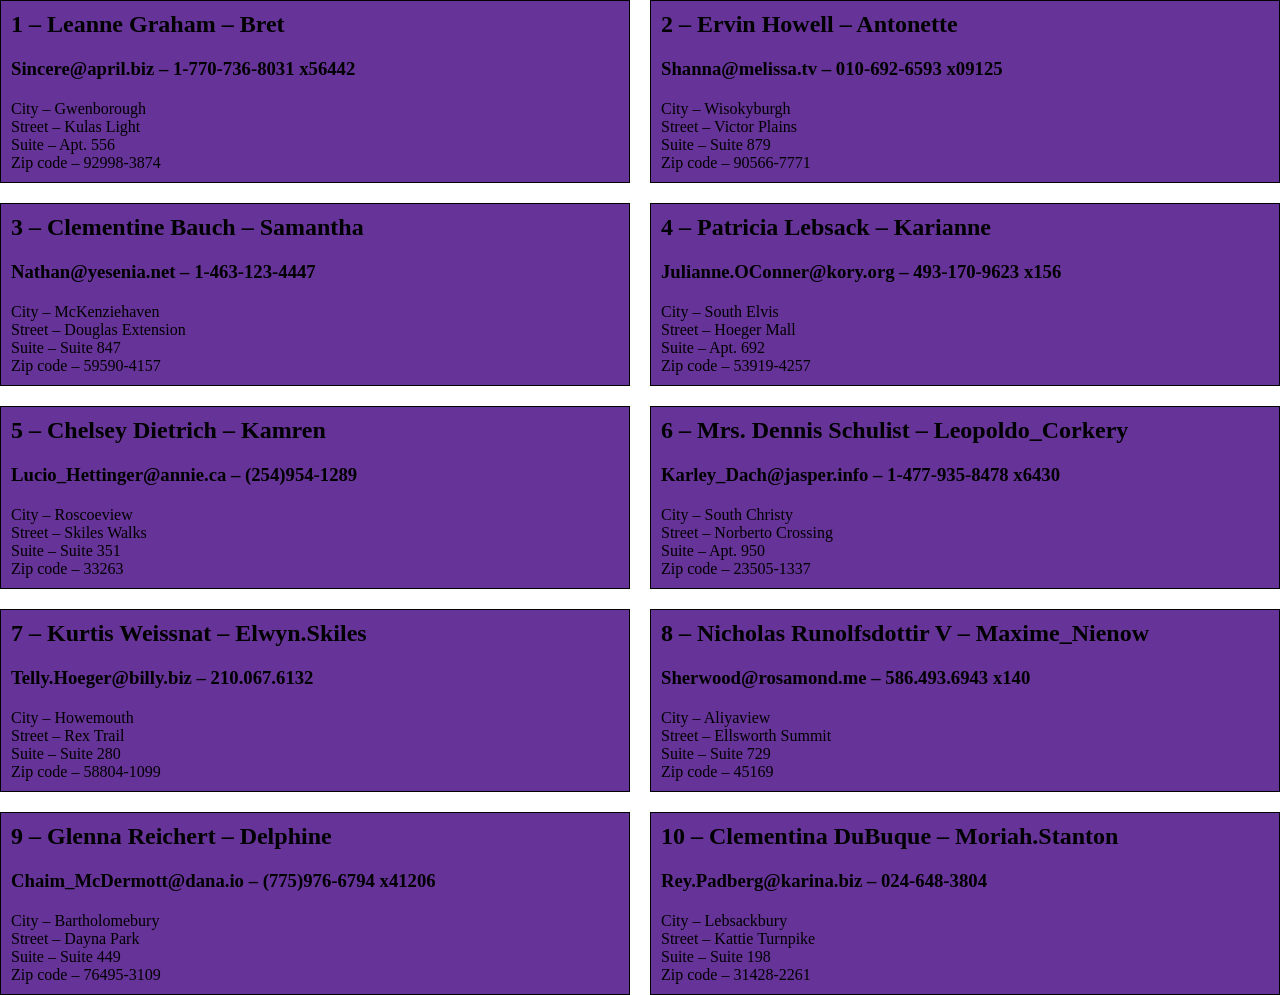
<file: Homework3/index.html>
<!DOCTYPE html>
<html lang="en">
<head>
    <meta charset="UTF-8">
    <title>Title</title>
    <link rel="stylesheet" href="style.css">
</head>
<body>
<script src="users.js"></script>
<script src='main.js'></script>
</body>
</html>
</file>
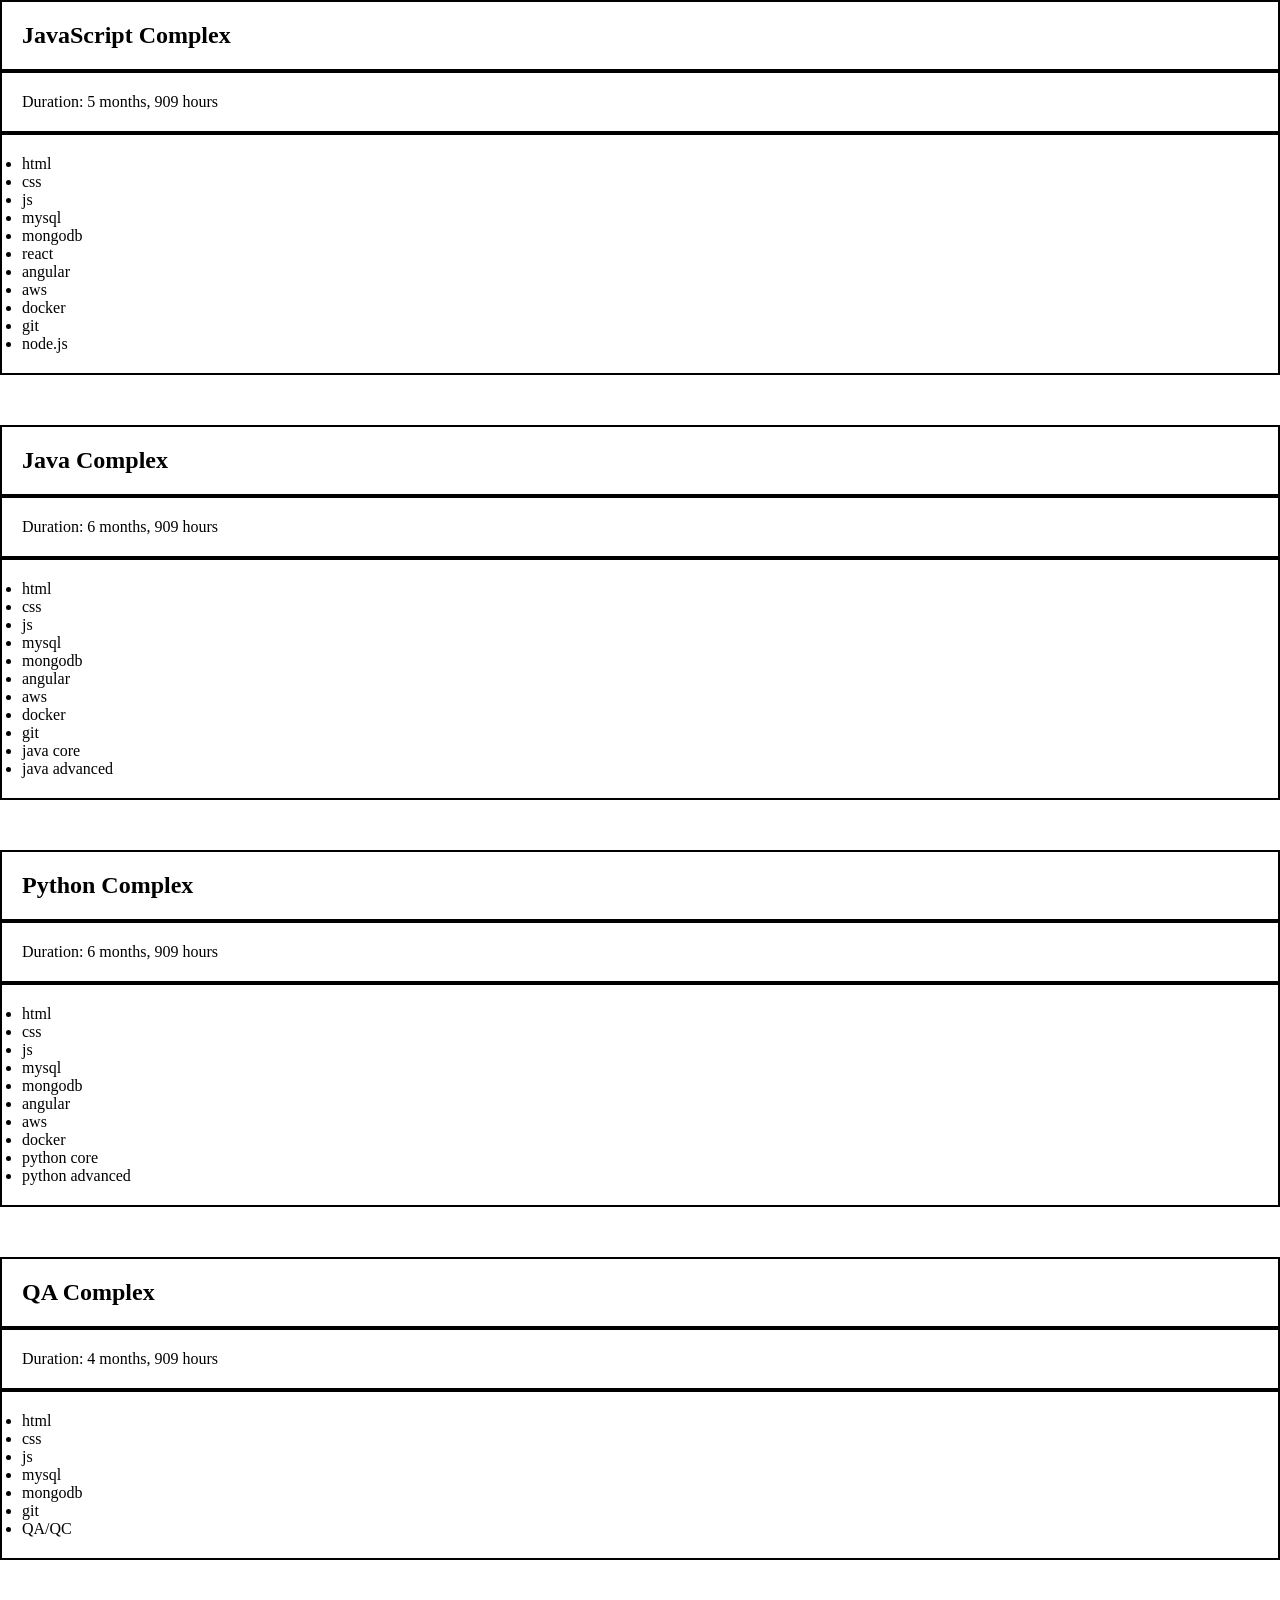
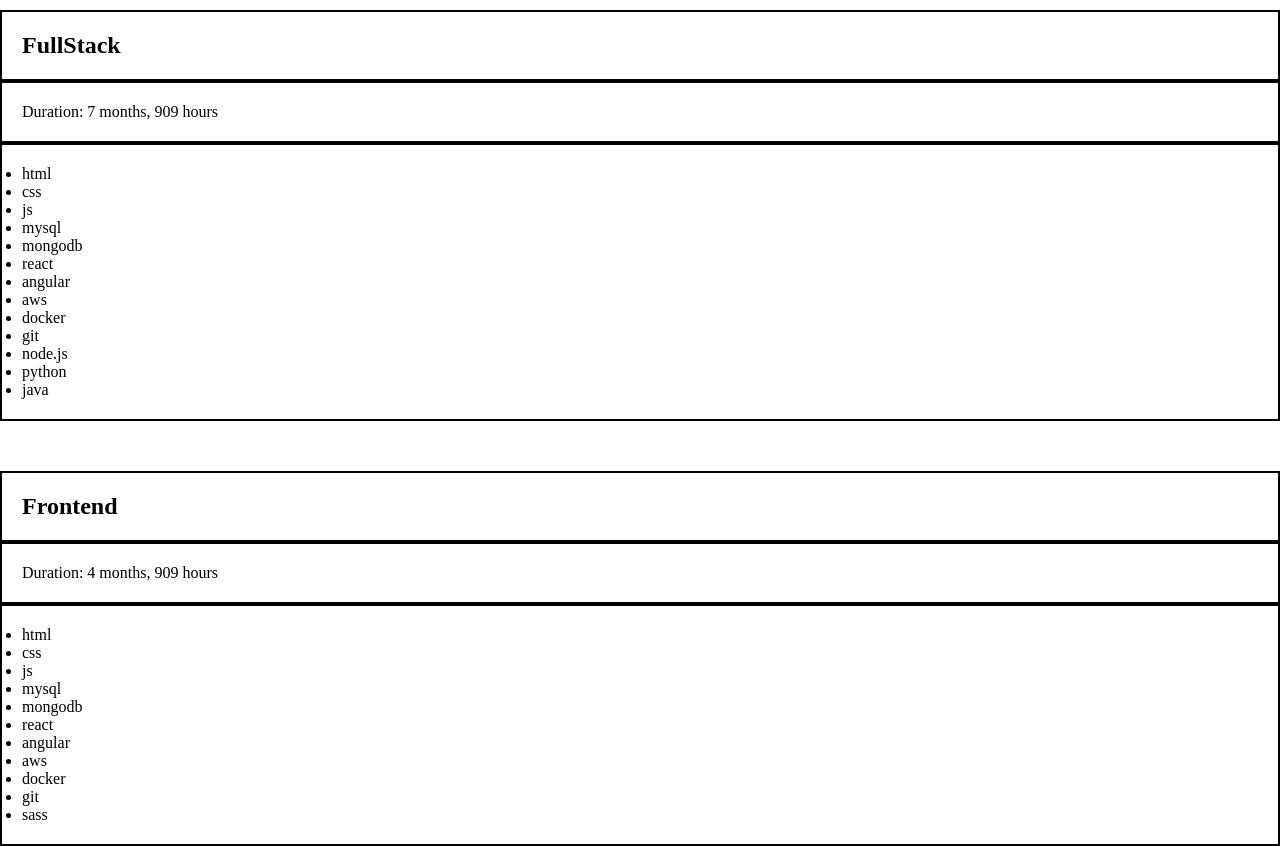
<file: Homework9/index.html>
<!DOCTYPE html>
<html lang="en">
<head>
    <meta charset="UTF-8">
    <title>Title</title>
    <link rel="stylesheet" href="style.css">
</head>
<body>
<script src="arrays.js"></script>
<script src="main.js"></script>
</body>
</html>
</file>
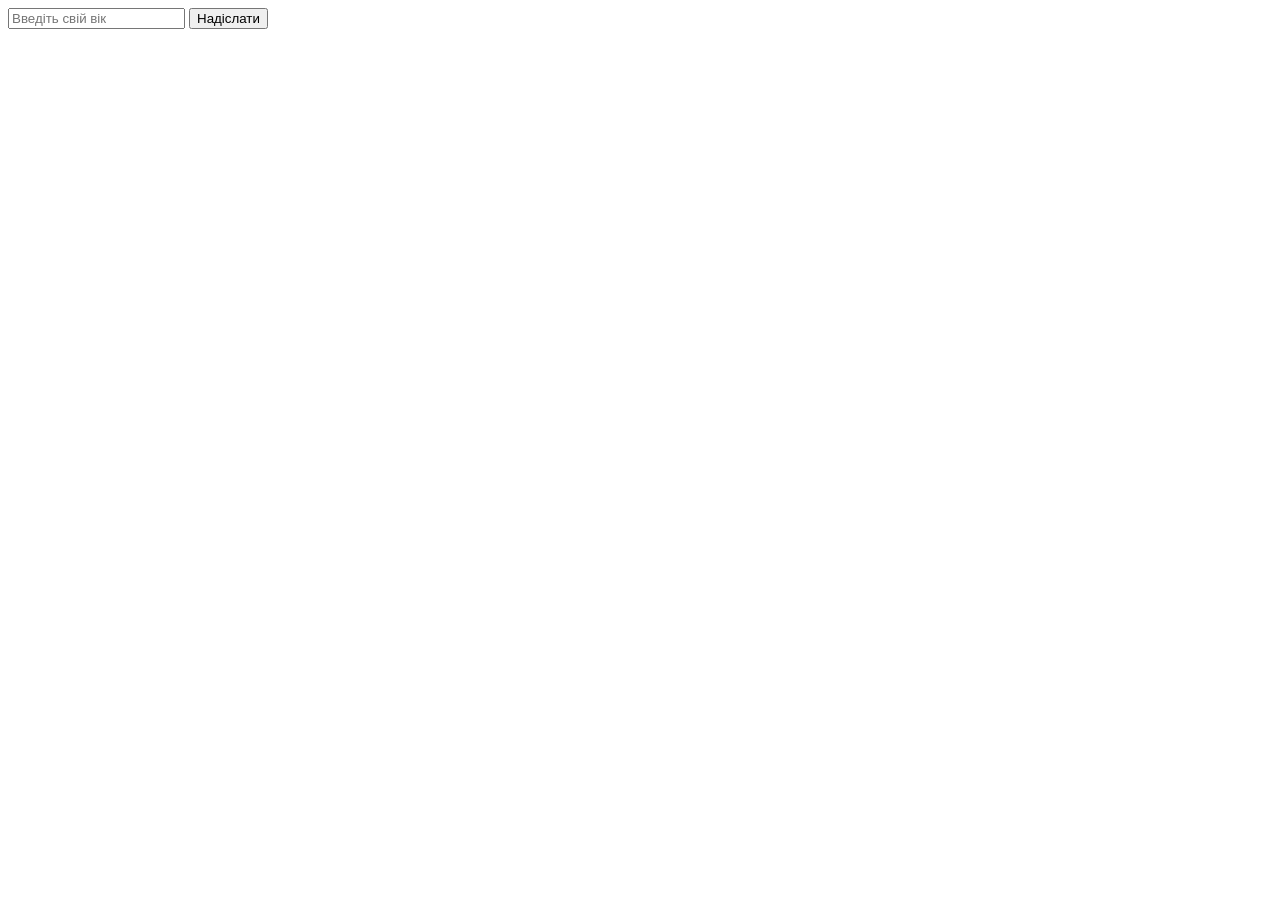
<file: Homework10/task1/index.html>
<!DOCTYPE html>
<html lang="en">
<head>
  <meta charset="UTF-8">
  <title>Title</title>
</head>
<body>
<form class="main_form">
  <input type="number" name="age" placeholder="Введіть свій вік" id="age">
  <input type="submit" value="Надіслати" id="button">
</form>
<script src="main.js"></script>
</body>
</html>
</file>
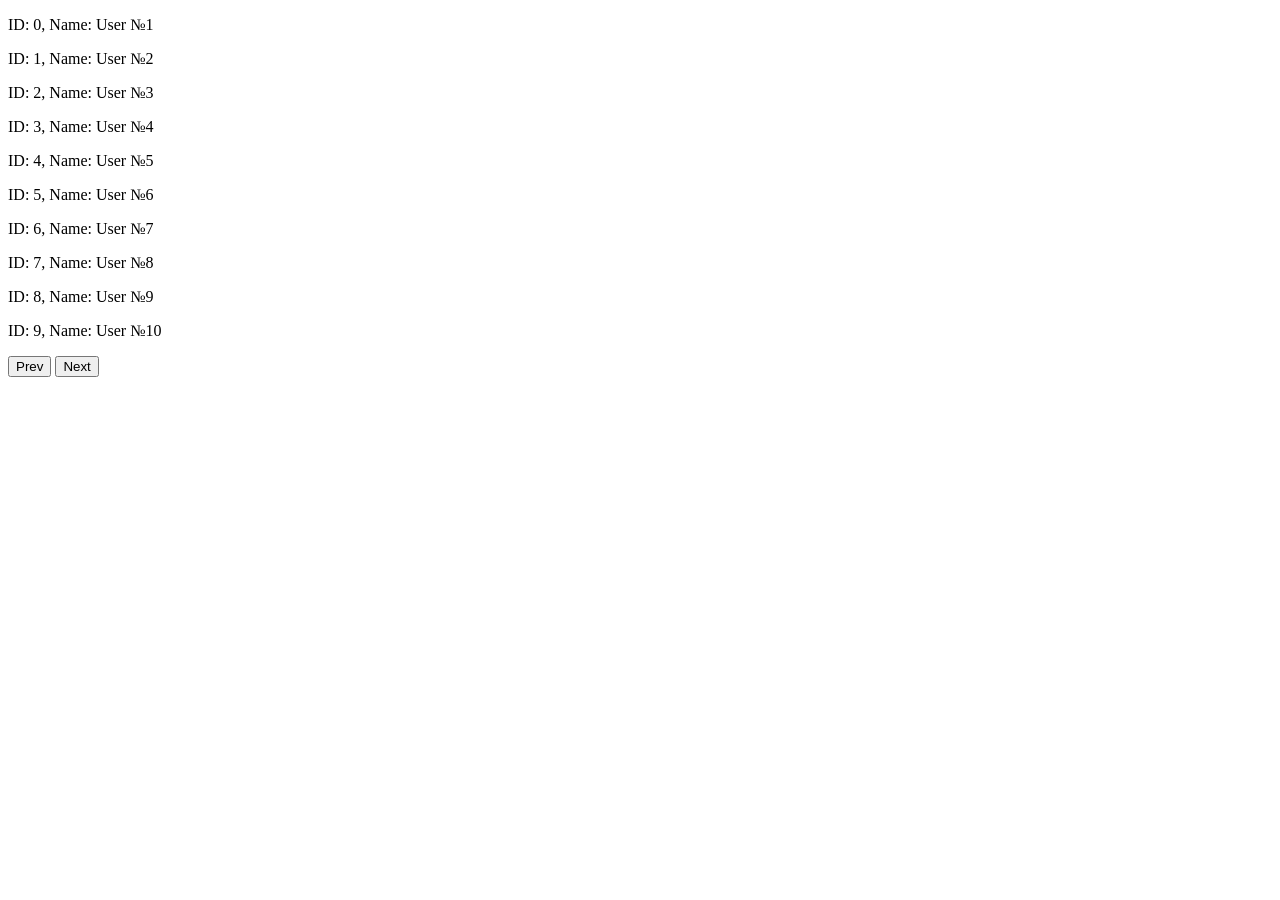
<file: Homework10/task3/index.html>
<!doctype html>
<html lang="en">
<head>
  <meta charset="UTF-8">
  <meta name="viewport"
        content="width=device-width, user-scalable=no, initial-scale=1.0, maximum-scale=1.0, minimum-scale=1.0">
  <meta http-equiv="X-UA-Compatible" content="ie=edge">
  <title>Document</title>
</head>
<body>
<div id="wrapper"></div>
<form name="buttons">
  <button type="submit" name="prev" value="prev">Prev</button>
  <button type="submit" name="next" value="next">Next</button>
</form>
<script src="main.js"></script>
</body>
</html>
</file>
<file: Homework3/style.css>
*{
    margin: 0;
    padding: 0;
}
.users-boxes {
    display: grid;
    grid-template-columns: repeat(2, 1fr);
    grid-template-rows: repeat(5, 1fr);
    gap: 20px;
}
.user-box{
    display: flex;
    justify-content: center;
    flex-direction: column;
    border: 1px solid black;
    padding: 10px;
    gap: 20px;
    background-color: rebeccapurple;

}
</file>
<file: Homework9/style.css>
*{
    box-sizing: border-box;
    padding: 0;
    margin: 0;
}
body{
    display: flex;
    flex-direction: column;
    gap: 50px;
}
ul{
    border:  2px solid black;
    padding: 20px;
}
p{
    border:  2px solid black;
    padding: 20px;
}
h2{
    border:  2px solid black;
    padding: 20px;
}
</file>
